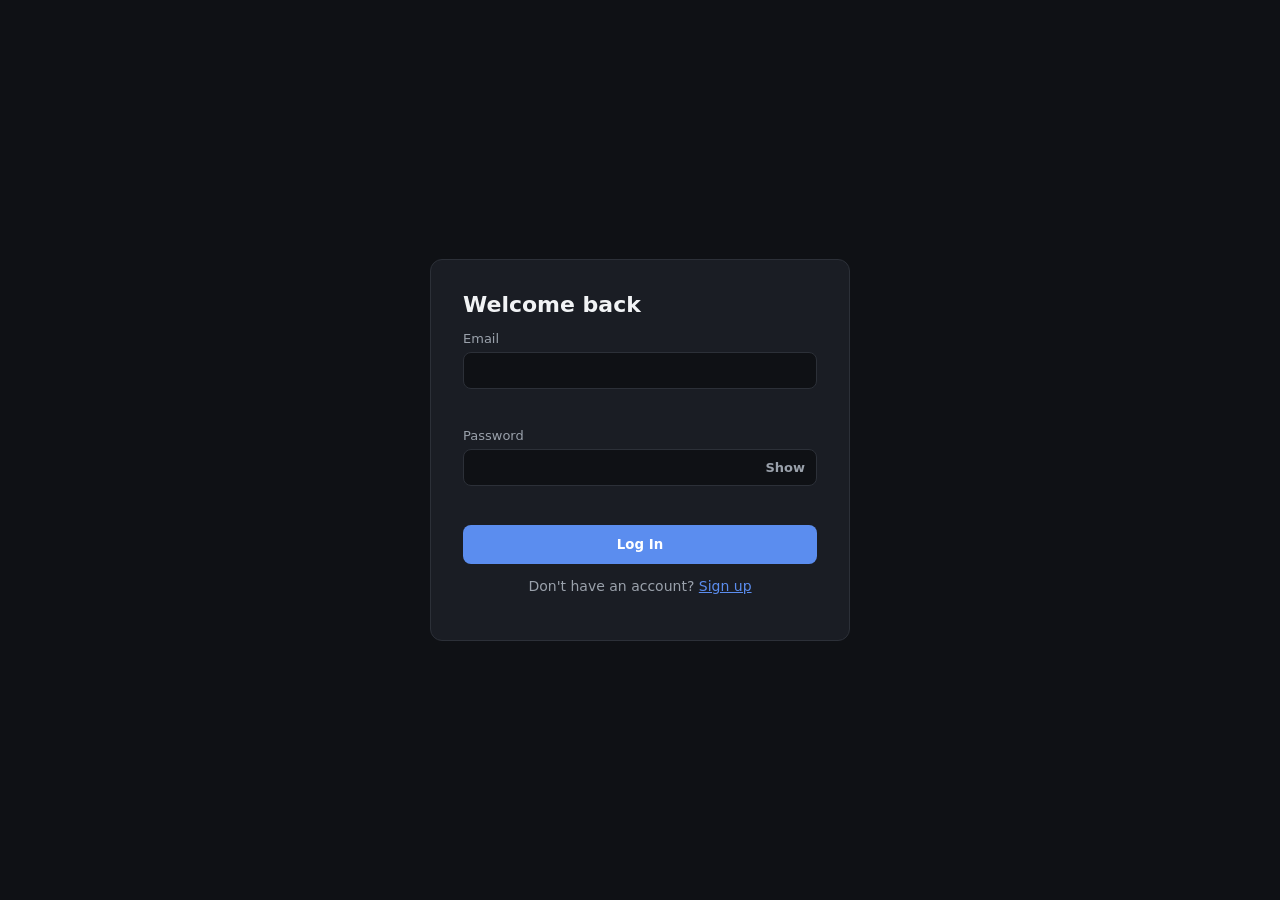
<file: index.html>
<!doctype html>
<html lang="en">
  <head>
    <meta charset="UTF-8" />
    <meta name="viewport" content="width=device-width, initial-scale=1.0" />
    <title>10X CRM — Log In</title>
    <link rel="stylesheet" href="css/styles.css" />
  </head>
  <body data-page="login">
    <div id="toast-container" class="toast-container"></div>
    <main class="auth-page">
      <div class="auth-card">
        <h1>Welcome back</h1>
        <form id="login-form" novalidate>
          <div class="field">
            <label for="email">Email</label>
            <input type="text" id="email" name="email" />
            <p class="field-error" data-error-for="email"></p>
          </div>
          <div class="field">
            <label for="password">Password</label>
            <div class="password-input-wrapper">
              <input type="password" id="password" name="password" />
              <button type="button" class="password-toggle-btn" data-toggle-password="password">Show</button>
            </div>
            <p class="field-error" data-error-for="password"></p>
          </div>
          <button type="submit" class="btn-primary">Log In</button>
        </form>
        <p class="auth-switch">
          Don't have an account?
          <a href="signup.html">Sign up</a>
        </p>
      </div>
    </main>
    <script type="module" src="js/main.js"></script>
  </body>
</html>
</file>
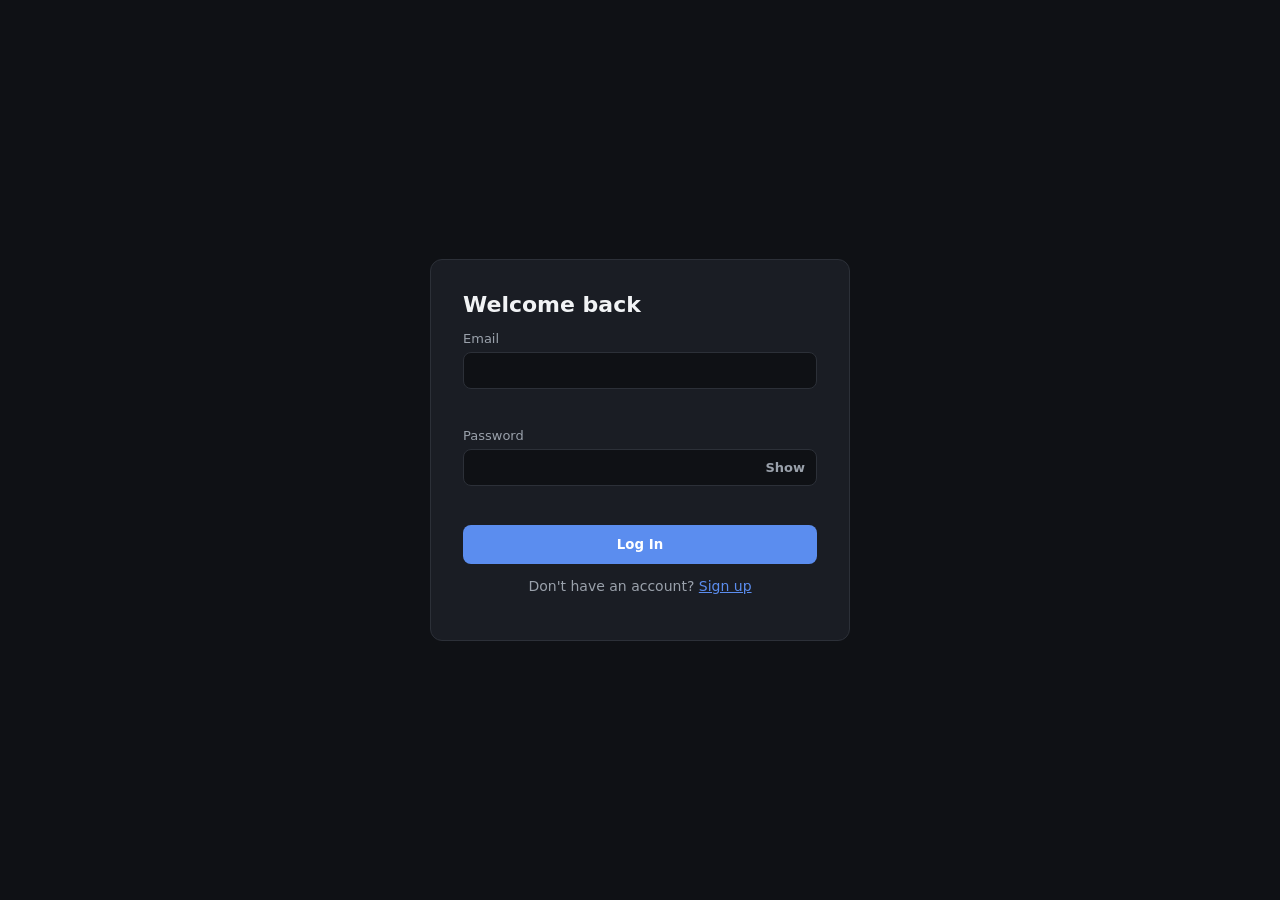
<file: clients.html>
<!doctype html>
<html lang="en">
  <head>
    <meta charset="UTF-8" />
    <meta name="viewport" content="width=device-width, initial-scale=1.0" />
    <title>10X CRM — Clients</title>
    <link rel="stylesheet" href="css/styles.css" />
  </head>
  <body data-page="clients">
    <div id="toast-container" class="toast-container"></div>
    <div class="app-shell">
      <nav class="sidebar">
        <div class="logo"><a href="dashboard.html">10X CRM</a></div>
        <a href="dashboard.html" data-nav="dashboard.html">Dashboard</a>
        <a href="clients.html" data-nav="clients.html">Clients</a>
        <a href="profile.html" data-nav="profile.html">Profile</a>
        <button id="theme-toggle" class="nav-btn">Toggle theme</button>
        <button id="logout-btn" class="nav-btn">Logout</button>
      </nav>
      <main class="page-content" id="clients-content">
        <div class="page-header">
          <h1>Clients</h1>
          <button id="add-client-btn" class="btn-primary btn-inline" type="button">+ Add Client</button>
        </div>

        <div class="toolbar">
          <input type="text" id="search-input" placeholder="Search by name or company" />
          <div class="chips" id="filter-chips">
            <button class="chip active" type="button" data-status="All">All</button>
            <button class="chip" type="button" data-status="Lead">Lead</button>
            <button class="chip" type="button" data-status="Contacted">Contacted</button>
            <button class="chip" type="button" data-status="Won">Won</button>
            <button class="chip" type="button" data-status="Lost">Lost</button>
          </div>
          <select id="sort-select">
            <option value="newest">Newest first</option>
            <option value="name">Name A-Z</option>
            <option value="deal">Deal value: high to low</option>
          </select>
        </div>

        <div id="clients-list" class="clients-list"></div>

        <dialog id="add-client-modal" class="modal">
          <button class="modal-close" id="add-client-close" type="button" aria-label="Close">&times;</button>
          <h2>Add Client</h2>
          <form id="add-client-form" novalidate>
            <div class="field">
              <label for="ac-name">Name</label>
              <input type="text" id="ac-name" name="name" />
              <p class="field-error" data-error-for="ac-name"></p>
            </div>
            <div class="field">
              <label for="ac-email">Email</label>
              <input type="text" id="ac-email" name="email" />
              <p class="field-error" data-error-for="ac-email"></p>
            </div>
            <div class="field">
              <label for="ac-phone">Phone</label>
              <input type="text" id="ac-phone" name="phone" />
              <p class="field-error" data-error-for="ac-phone"></p>
            </div>
            <div class="field">
              <label for="ac-company">Company</label>
              <input type="text" id="ac-company" name="company" />
            </div>
            <div class="field">
              <label for="ac-dealValue">Deal Value</label>
              <input type="text" id="ac-dealValue" name="dealValue" />
              <p class="field-error" data-error-for="ac-dealValue"></p>
            </div>
            <div class="field">
              <label for="ac-status">Status</label>
              <select id="ac-status" name="status">
                <option value="Lead">Lead</option>
                <option value="Contacted">Contacted</option>
                <option value="Won">Won</option>
                <option value="Lost">Lost</option>
              </select>
            </div>
            <button type="submit" class="btn-primary">Add Client</button>
          </form>
        </dialog>

        <dialog id="details-modal" class="modal">
          <button class="modal-close" id="details-close" type="button" aria-label="Close">&times;</button>
          <div class="details-header">
            <img id="d-image" class="avatar avatar-lg" src="" alt="" hidden />
            <div id="d-initials" class="avatar-fallback avatar-lg" hidden></div>
            <div>
              <h2 id="d-name"></h2>
              <p id="d-company" class="text-muted"></p>
            </div>
          </div>
          <p>
            <strong>Email:</strong>
            <span id="d-email"></span>
          </p>
          <p>
            <strong>Phone:</strong>
            <span id="d-phone"></span>
          </p>
          <p>
            <strong>Status:</strong>
            <span id="d-status"></span>
          </p>
          <p>
            <strong>Deal Value:</strong>
            <span id="d-dealValue"></span>
          </p>
          <p>
            <strong>Client since:</strong>
            <span id="d-createdAt"></span>
          </p>
          <button id="remind-btn" class="btn-secondary" type="button">Remind me in 1 min</button>

          <h3>Notes</h3>
          <div id="notes-list" class="notes-list"></div>
          <form id="note-form" class="note-add">
            <input type="text" id="note-input" placeholder="Add a note" />
            <button id="note-add-btn" class="btn-secondary" type="submit">Add</button>
          </form>
        </dialog>
      </main>
    </div>
    <script type="module" src="js/main.js"></script>
  </body>
</html>
</file>
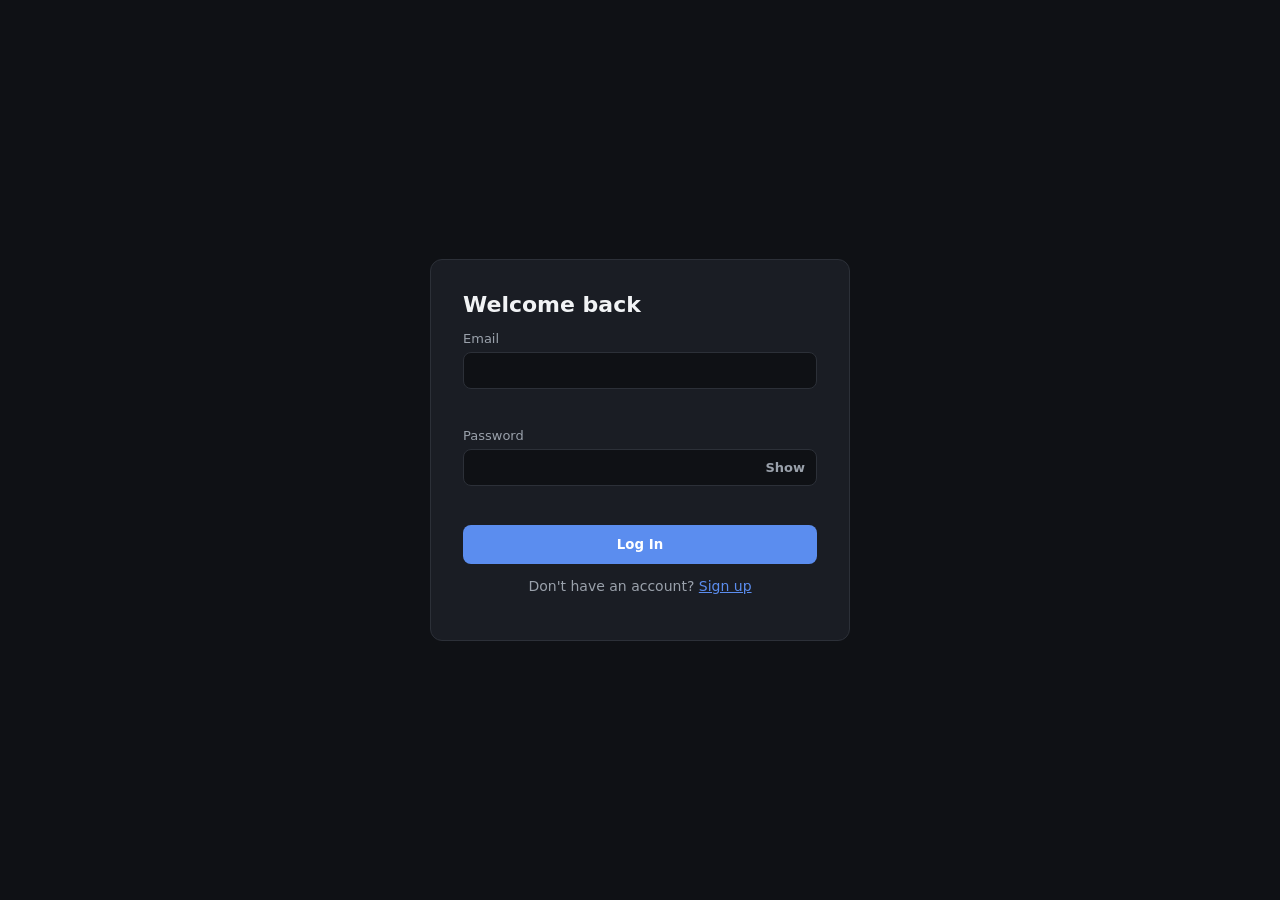
<file: dashboard.html>
<!doctype html>
<html lang="en">
  <head>
    <meta charset="UTF-8" />
    <meta name="viewport" content="width=device-width, initial-scale=1.0" />
    <title>10X CRM — Dashboard</title>
    <link rel="stylesheet" href="css/styles.css" />
  </head>
  <body data-page="dashboard">
    <div id="toast-container" class="toast-container"></div>
    <div class="app-shell">
      <nav class="sidebar">
        <div class="logo"><a href="dashboard.html">10X CRM</a></div>
        <a href="dashboard.html" data-nav="dashboard.html">Dashboard</a>
        <a href="clients.html" data-nav="clients.html">Clients</a>
        <a href="profile.html" data-nav="profile.html">Profile</a>
        <button id="theme-toggle" class="nav-btn">Toggle theme</button>
        <button id="logout-btn" class="nav-btn">Logout</button>
      </nav>
      <main class="page-content" id="dashboard-content">
        <div class="page-header">
          <div>
            <h1 id="dashboard-greeting">Welcome back!</h1>
            <p id="dashboard-clock" class="text-muted"></p>
          </div>
        </div>

        <div class="stat-grid">
          <div class="stat-card">
            <h3>Total Clients</h3>
            <p id="stat-total">0</p>
          </div>
          <div class="stat-card">
            <h3>Active Deals</h3>
            <p id="stat-active">0</p>
          </div>
          <div class="stat-card">
            <h3>Won Revenue</h3>
            <p id="stat-revenue">$0</p>
          </div>
          <div class="stat-card">
            <h3>New This Week</h3>
            <p id="stat-new">0</p>
          </div>
        </div>

        <div class="dashboard-section">
          <h2>Pipeline Overview</h2>
          <div class="pipeline-grid" id="pipeline-grid"></div>
        </div>

        <div class="dashboard-section">
          <div class="page-header">
            <h2>Recent Clients</h2>
            <a href="clients.html">View all clients &rarr;</a>
          </div>
          <div id="recent-clients-list" class="clients-list"></div>
        </div>
      </main>
    </div>
    <script type="module" src="js/main.js"></script>
  </body>
</html>
</file>
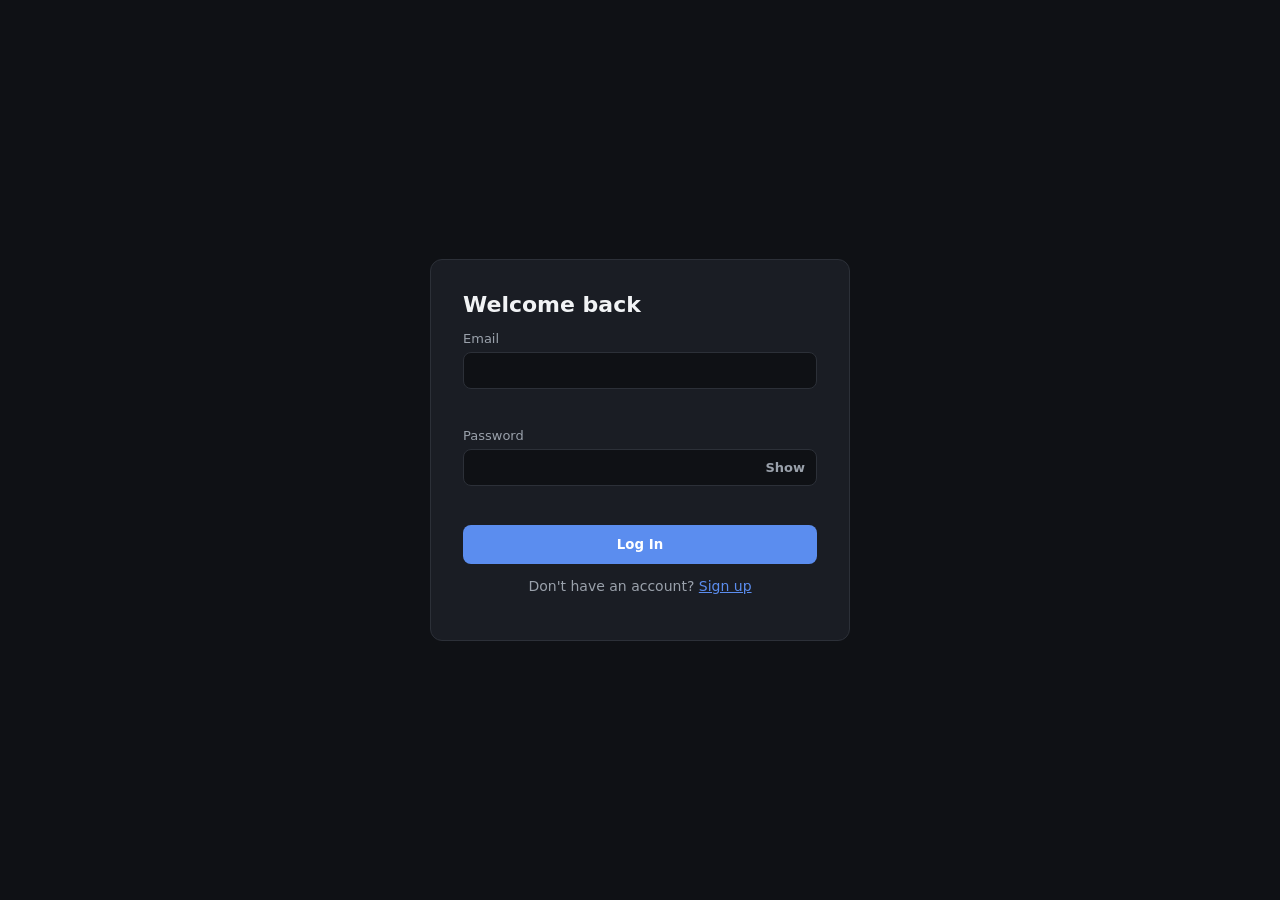
<file: profile.html>
<!doctype html>
<html lang="en">
  <head>
    <meta charset="UTF-8" />
    <meta name="viewport" content="width=device-width, initial-scale=1.0" />
    <title>10X CRM — Profile</title>
    <link rel="stylesheet" href="css/styles.css" />
  </head>
  <body data-page="profile">
    <div id="toast-container" class="toast-container"></div>
    <div class="app-shell">
      <nav class="sidebar">
        <div class="logo"><a href="dashboard.html">10X CRM</a></div>
        <a href="dashboard.html" data-nav="dashboard.html">Dashboard</a>
        <a href="clients.html" data-nav="clients.html">Clients</a>
        <a href="profile.html" data-nav="profile.html">Profile</a>
        <button id="theme-toggle" class="nav-btn">Toggle theme</button>
        <button id="logout-btn" class="nav-btn">Logout</button>
      </nav>
      <main class="page-content" id="profile-content">
        <div class="page-header">
          <h1>Profile</h1>
        </div>

        <div class="profile-info card">
          <div id="p-avatar" class="avatar-fallback avatar-lg"></div>
          <div>
            <h2 id="p-fullName"></h2>
            <p id="p-email" class="text-muted"></p>
            <p id="p-company" class="text-muted"></p>
            <p id="p-memberSince" class="text-muted"></p>
          </div>
        </div>

        <div class="dashboard-section card">
          <h2>Edit Profile</h2>
          <form id="edit-profile-form" novalidate>
            <div class="field">
              <label for="ep-fullName">Full Name</label>
              <input type="text" id="ep-fullName" name="fullName" />
              <p class="field-error" data-error-for="ep-fullName"></p>
            </div>
            <div class="field">
              <label for="ep-company">Company</label>
              <input type="text" id="ep-company" name="company" />
            </div>
            <button type="submit" class="btn-primary btn-inline">Save Changes</button>
          </form>
        </div>

        <div class="dashboard-section card">
          <h2>Change Password</h2>
          <form id="change-password-form" novalidate>
            <div class="field">
              <label for="cp-current">Current Password</label>
              <div class="password-input-wrapper">
                <input type="password" id="cp-current" name="currentPassword" />
                <button type="button" class="password-toggle-btn" data-toggle-password="cp-current">Show</button>
              </div>
              <p class="field-error" data-error-for="cp-current"></p>
            </div>
            <div class="field">
              <label for="cp-new">New Password</label>
              <div class="password-input-wrapper">
                <input type="password" id="cp-new" name="newPassword" />
                <button type="button" class="password-toggle-btn" data-toggle-password="cp-new">Show</button>
              </div>
              <p class="field-error" data-error-for="cp-new"></p>
            </div>
            <div class="field">
              <label for="cp-confirm">Confirm New Password</label>
              <div class="password-input-wrapper">
                <input type="password" id="cp-confirm" name="confirmNewPassword" />
                <button type="button" class="password-toggle-btn" data-toggle-password="cp-confirm">Show</button>
              </div>
              <p class="field-error" data-error-for="cp-confirm"></p>
            </div>
            <button type="submit" class="btn-primary btn-inline">Change Password</button>
          </form>
        </div>

        <div class="dashboard-section card">
          <h2>Data Management</h2>
          <p class="text-muted">Resetting will reload the original 30 clients from the API. Your account and login are not affected.</p>
          <button id="reset-data-btn" class="btn-secondary" type="button">Reset CRM Data</button>
        </div>

        <div class="dashboard-section card">
          <h2>Danger Zone</h2>
          <p class="text-muted">Deleting your account is permanent and cannot be undone.</p>
          <button id="delete-account-btn" class="btn-delete" type="button">Delete Account</button>
        </div>

        <dialog id="delete-account-modal" class="modal">
          <button class="modal-close" id="delete-account-close" type="button" aria-label="Close">&times;</button>
          <h2>Delete Account</h2>
          <p class="text-muted">This cannot be undone. Enter your password to confirm.</p>
          <form id="delete-account-form" novalidate>
            <div class="field">
              <label for="da-password">Password</label>
              <div class="password-input-wrapper">
                <input type="password" id="da-password" name="password" />
                <button type="button" class="password-toggle-btn" data-toggle-password="da-password">Show</button>
              </div>
              <p class="field-error" data-error-for="da-password"></p>
            </div>
            <button type="submit" class="btn-delete">Delete Account</button>
          </form>
        </dialog>
      </main>
    </div>
    <script type="module" src="js/main.js"></script>
  </body>
</html>
</file>
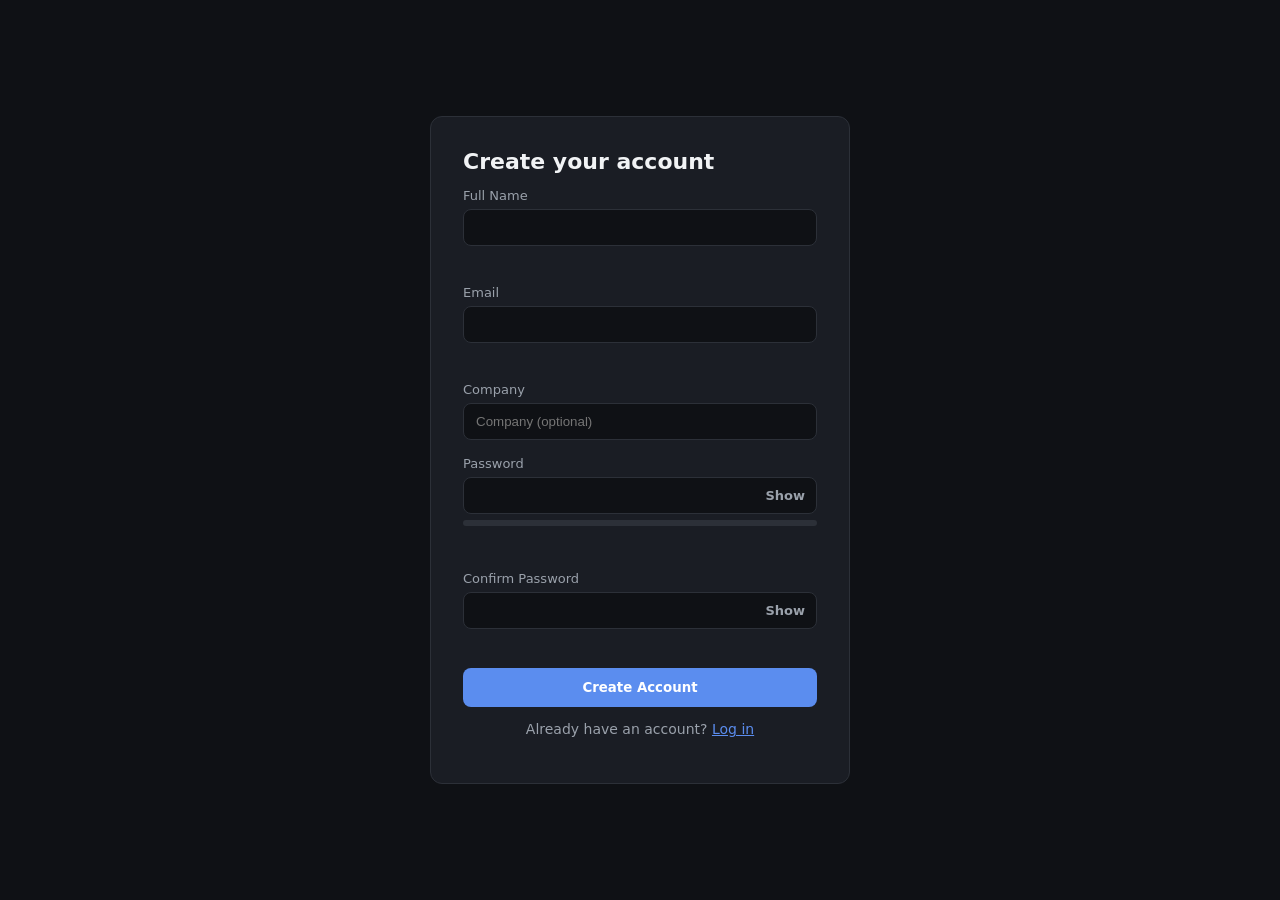
<file: signup.html>
<!doctype html>
<html lang="en">
  <head>
    <meta charset="UTF-8" />
    <meta name="viewport" content="width=device-width, initial-scale=1.0" />
    <title>10X CRM — Sign Up</title>
    <link rel="stylesheet" href="css/styles.css" />
  </head>
  <body data-page="signup">
    <div id="toast-container" class="toast-container"></div>
    <main class="auth-page">
      <div class="auth-card">
        <h1>Create your account</h1>
        <form id="signup-form" novalidate>
          <div class="field">
            <label for="fullName">Full Name</label>
            <input type="text" id="fullName" name="fullName" />
            <p class="field-error" data-error-for="fullName"></p>
          </div>
          <div class="field">
            <label for="email">Email</label>
            <input type="text" id="email" name="email" />
            <p class="field-error" data-error-for="email"></p>
          </div>
          <div class="field">
            <label for="company">Company</label>
            <input type="text" id="company" name="company" placeholder="Company (optional)" />
          </div>
          <div class="field">
            <label for="password">Password</label>
            <div class="password-input-wrapper">
              <input type="password" id="password" name="password" />
              <button type="button" class="password-toggle-btn" data-toggle-password="password">Show</button>
            </div>
            <div class="password-strength">
              <div class="password-strength-bar" data-strength-bar-for="password"></div>
            </div>
            <p class="password-strength-label" data-strength-label-for="password"></p>
            <p class="field-error" data-error-for="password"></p>
          </div>
          <div class="field">
            <label for="confirmPassword">Confirm Password</label>
            <div class="password-input-wrapper">
              <input type="password" id="confirmPassword" name="confirmPassword" />
              <button type="button" class="password-toggle-btn" data-toggle-password="confirmPassword">Show</button>
            </div>
            <p class="field-error" data-error-for="confirmPassword"></p>
          </div>
          <button type="submit" class="btn-primary">Create Account</button>
        </form>
        <p class="auth-switch">
          Already have an account?
          <a href="index.html">Log in</a>
        </p>
      </div>
    </main>
    <script type="module" src="js/main.js"></script>
  </body>
</html>
</file>
<file: css/styles.css>
/* 10X CRM styles */

:root {
  --bg: #0f1115;
  --surface: #1a1d24;
  --text: #f1f3f5;
  --text-muted: #9aa1ab;
  --border: #2c3038;
  --primary: #5b8def;
  --success: #34c38f;
  --danger: #f46a6a;
  --warning: #f1b44c;
}

body.theme-light {
  --bg: #f5f6f8;
  --surface: #ffffff;
  --text: #1a1d24;
  --text-muted: #626a76;
  --border: #e1e4e8;
}

* {
  box-sizing: border-box;
}

body {
  margin: 0;
  font-family:
    system-ui,
    -apple-system,
    "Segoe UI",
    Roboto,
    sans-serif;
  background: var(--bg);
  color: var(--text);
}

a {
  color: var(--primary);
}

button {
  cursor: pointer;
  font-family: inherit;
}

.toast-container {
  position: fixed;
  top: 16px;
  right: 16px;
  z-index: 1000;
  display: flex;
  flex-direction: column;
  gap: 8px;
}

.toast {
  display: flex;
  align-items: center;
  gap: 12px;
  padding: 12px 16px;
  border-radius: 8px;
  color: #fff;
  box-shadow: 0 4px 12px rgba(0, 0, 0, 0.2);
}

.toast-success {
  background: var(--success);
}
.toast-error {
  background: var(--danger);
}
.toast-close {
  background: none;
  border: none;
  color: inherit;
  font-size: 16px;
}

.input-error {
  border-color: var(--danger) !important;
}
.field-error {
  color: var(--danger);
  font-size: 13px;
  margin-top: 4px;
}

/* Weak/medium/strong meter shown under the password field on signup. */
.password-strength {
  height: 6px;
  border-radius: 3px;
  background: var(--border);
  overflow: hidden;
}

.password-strength-bar {
  height: 100%;
  width: 0%;
  border-radius: 3px;
  transition:
    width 0.2s ease,
    background-color 0.2s ease;
}

.password-strength-bar.strength-weak {
  width: 33%;
  background: var(--danger);
}
.password-strength-bar.strength-medium {
  width: 66%;
  background: var(--warning);
}
.password-strength-bar.strength-strong {
  width: 100%;
  background: var(--success);
}

.password-strength-label {
  font-size: 12px;
  margin: 0;
}
.password-strength-label.strength-weak {
  color: var(--danger);
}
.password-strength-label.strength-medium {
  color: var(--warning);
}
.password-strength-label.strength-strong {
  color: var(--success);
}

.auth-page {
  min-height: 100vh;
  display: flex;
  align-items: center;
  justify-content: center;
  padding: 24px;
}

.auth-card {
  width: 100%;
  max-width: 420px;
  background: var(--surface);
  border: 1px solid var(--border);
  border-radius: 12px;
  padding: 32px;
}

.auth-card h1 {
  margin-top: 0;
  font-size: 22px;
}

.field {
  margin-bottom: 16px;
  display: flex;
  flex-direction: column;
  gap: 6px;
}

.field label {
  font-size: 13px;
  color: var(--text-muted);
}

.field input,
.field select {
  padding: 10px 12px;
  border-radius: 8px;
  border: 1px solid var(--border);
  background: var(--bg);
  color: var(--text);
}

/* Wraps a password input so the "Show"/"Hide" button can sit inside
   it, on the right-hand side. */
.password-input-wrapper {
  position: relative;
  display: flex;
}

.password-input-wrapper input {
  flex: 1;
  /* Leaves room so the typed password doesn't run under the button. */
  padding-right: 56px;
}

.password-toggle-btn {
  position: absolute;
  top: 0;
  right: 0;
  height: 100%;
  padding: 0 12px;
  border: none;
  background: none;
  color: var(--text-muted);
  font-size: 13px;
  font-weight: 600;
}

.password-toggle-btn:hover {
  color: var(--text);
}

.btn-primary {
  width: 100%;
  padding: 12px;
  border: none;
  border-radius: 8px;
  background: var(--primary);
  color: #fff;
  font-weight: 600;
}

.auth-switch {
  text-align: center;
  font-size: 14px;
  color: var(--text-muted);
}

.app-shell {
  display: flex;
  min-height: 100vh;
}

.sidebar {
  width: 220px;
  background: var(--surface);
  border-right: 1px solid var(--border);
  padding: 24px 16px;
  display: flex;
  flex-direction: column;
  gap: 8px;
}

.sidebar .logo {
  font-weight: 700;
  margin-bottom: 16px;
}

.sidebar a {
  padding: 8px 12px;
  border-radius: 8px;
  color: var(--text);
  text-decoration: none;
}

.sidebar a.active {
  background: var(--primary);
  color: #fff;
}

.nav-btn {
  margin-top: 8px;
  padding: 8px 12px;
  border-radius: 8px;
  border: 1px solid var(--border);
  background: transparent;
  color: var(--text);
  text-align: left;
}

.page-content {
  flex: 1;
  padding: 32px;
}

.btn-inline {
  width: auto;
  padding: 10px 16px;
}

.btn-secondary {
  padding: 8px 14px;
  border-radius: 8px;
  border: 1px solid var(--border);
  background: transparent;
  color: var(--text);
}

.text-muted {
  color: var(--text-muted);
}

.page-header {
  display: flex;
  justify-content: space-between;
  align-items: center;
  margin-bottom: 24px;
}

.toolbar {
  display: flex;
  gap: 12px;
  margin-bottom: 20px;
  flex-wrap: wrap;
}

.toolbar input,
.toolbar select {
  padding: 8px 12px;
  border-radius: 8px;
  border: 1px solid var(--border);
  background: var(--surface);
  color: var(--text);
}

.chips {
  display: flex;
  gap: 8px;
}

.chip {
  padding: 6px 14px;
  border-radius: 999px;
  border: 1px solid var(--border);
  background: var(--surface);
  color: var(--text);
}

.chip.active {
  background: var(--primary);
  color: #fff;
  border-color: var(--primary);
}

.clients-list {
  display: flex;
  flex-direction: column;
  gap: 12px;
}

.client-card {
  display: flex;
  align-items: center;
  gap: 16px;
  background: var(--surface);
  border: 1px solid var(--border);
  border-radius: 10px;
  padding: 12px 16px;
}

.avatar {
  width: 40px;
  height: 40px;
  border-radius: 50%;
  object-fit: cover;
}

.avatar-lg {
  width: 64px;
  height: 64px;
}

.avatar-fallback {
  width: 40px;
  height: 40px;
  border-radius: 50%;
  background: var(--primary);
  color: #fff;
  display: flex;
  align-items: center;
  justify-content: center;
  font-weight: 600;
  font-size: 14px;
  flex-shrink: 0;
}

.avatar-fallback.avatar-lg {
  font-size: 20px;
}

.client-info {
  flex: 1;
  display: flex;
  flex-direction: column;
  min-width: 0;
}

.status-select {
  padding: 6px 10px;
  border-radius: 999px;
  border: none;
  font-size: 12px;
  color: #fff;
}

.status-select.status-Lead,
.badge.status-Lead {
  background: #6c757d;
}
.status-select.status-Contacted,
.badge.status-Contacted {
  background: #f0ad4e;
}
.status-select.status-Won,
.badge.status-Won {
  background: var(--success);
}
.status-select.status-Lost,
.badge.status-Lost {
  background: var(--danger);
}

.badge {
  display: inline-block;
  padding: 6px 10px;
  border-radius: 999px;
  font-size: 12px;
  color: #fff;
}

.stat-grid {
  display: grid;
  grid-template-columns: repeat(4, 1fr);
  gap: 16px;
  margin-bottom: 32px;
}

.stat-card {
  background: var(--surface);
  border: 1px solid var(--border);
  border-radius: 10px;
  padding: 16px 20px;
}

.stat-card h3 {
  margin: 0 0 8px;
  font-size: 13px;
  color: var(--text-muted);
  font-weight: 500;
}

.stat-card p {
  margin: 0;
  font-size: 26px;
  font-weight: 700;
}

.dashboard-section {
  margin-bottom: 32px;
}

.pipeline-grid {
  display: grid;
  grid-template-columns: repeat(4, 1fr);
  gap: 16px;
}

.pipeline-card {
  background: var(--surface);
  border: 1px solid var(--border);
  border-radius: 10px;
  padding: 16px;
  display: flex;
  flex-direction: column;
  align-items: flex-start;
  gap: 8px;
}

.pipeline-card p {
  margin: 0;
  font-size: 22px;
  font-weight: 700;
}

.deal-value {
  font-weight: 600;
  white-space: nowrap;
}

.btn-delete {
  background: transparent;
  border: 1px solid var(--danger);
  color: var(--danger);
  border-radius: 8px;
  padding: 6px 10px;
}

.empty-state {
  color: var(--text-muted);
  text-align: center;
  padding: 40px 0;
}

.modal {
  background: var(--surface);
  color: var(--text);
  border: 1px solid var(--border);
  border-radius: 12px;
  padding: 32px;
  width: 100%;
  max-width: 480px;
  max-height: 85vh;
  overflow-y: auto;
}

.modal::backdrop {
  background: rgba(0, 0, 0, 0.5);
}

.modal-close {
  position: absolute;
  top: 16px;
  right: 16px;
  background: none;
  border: none;
  font-size: 20px;
  color: var(--text);
}

.details-header {
  display: flex;
  gap: 16px;
  align-items: center;
  margin-bottom: 16px;
}

.notes-list {
  display: flex;
  flex-direction: column;
  gap: 8px;
  margin: 12px 0;
  max-height: 160px;
  overflow-y: auto;
}

.note-add {
  display: flex;
  gap: 8px;
}

.note-add input {
  flex: 1;
  padding: 8px 12px;
  border-radius: 8px;
  border: 1px solid var(--border);
  background: var(--bg);
  color: var(--text);
}

.card {
  background: var(--surface);
  border: 1px solid var(--border);
  border-radius: 10px;
  padding: 24px;
  margin-bottom: 24px;
}

.card h2 {
  margin-top: 0;
}

.profile-info {
  display: flex;
  align-items: center;
  gap: 20px;
}

.profile-info h2 {
  margin: 0 0 4px;
}

.profile-info p {
  margin: 2px 0;
  font-size: 13px;
}
</file>
